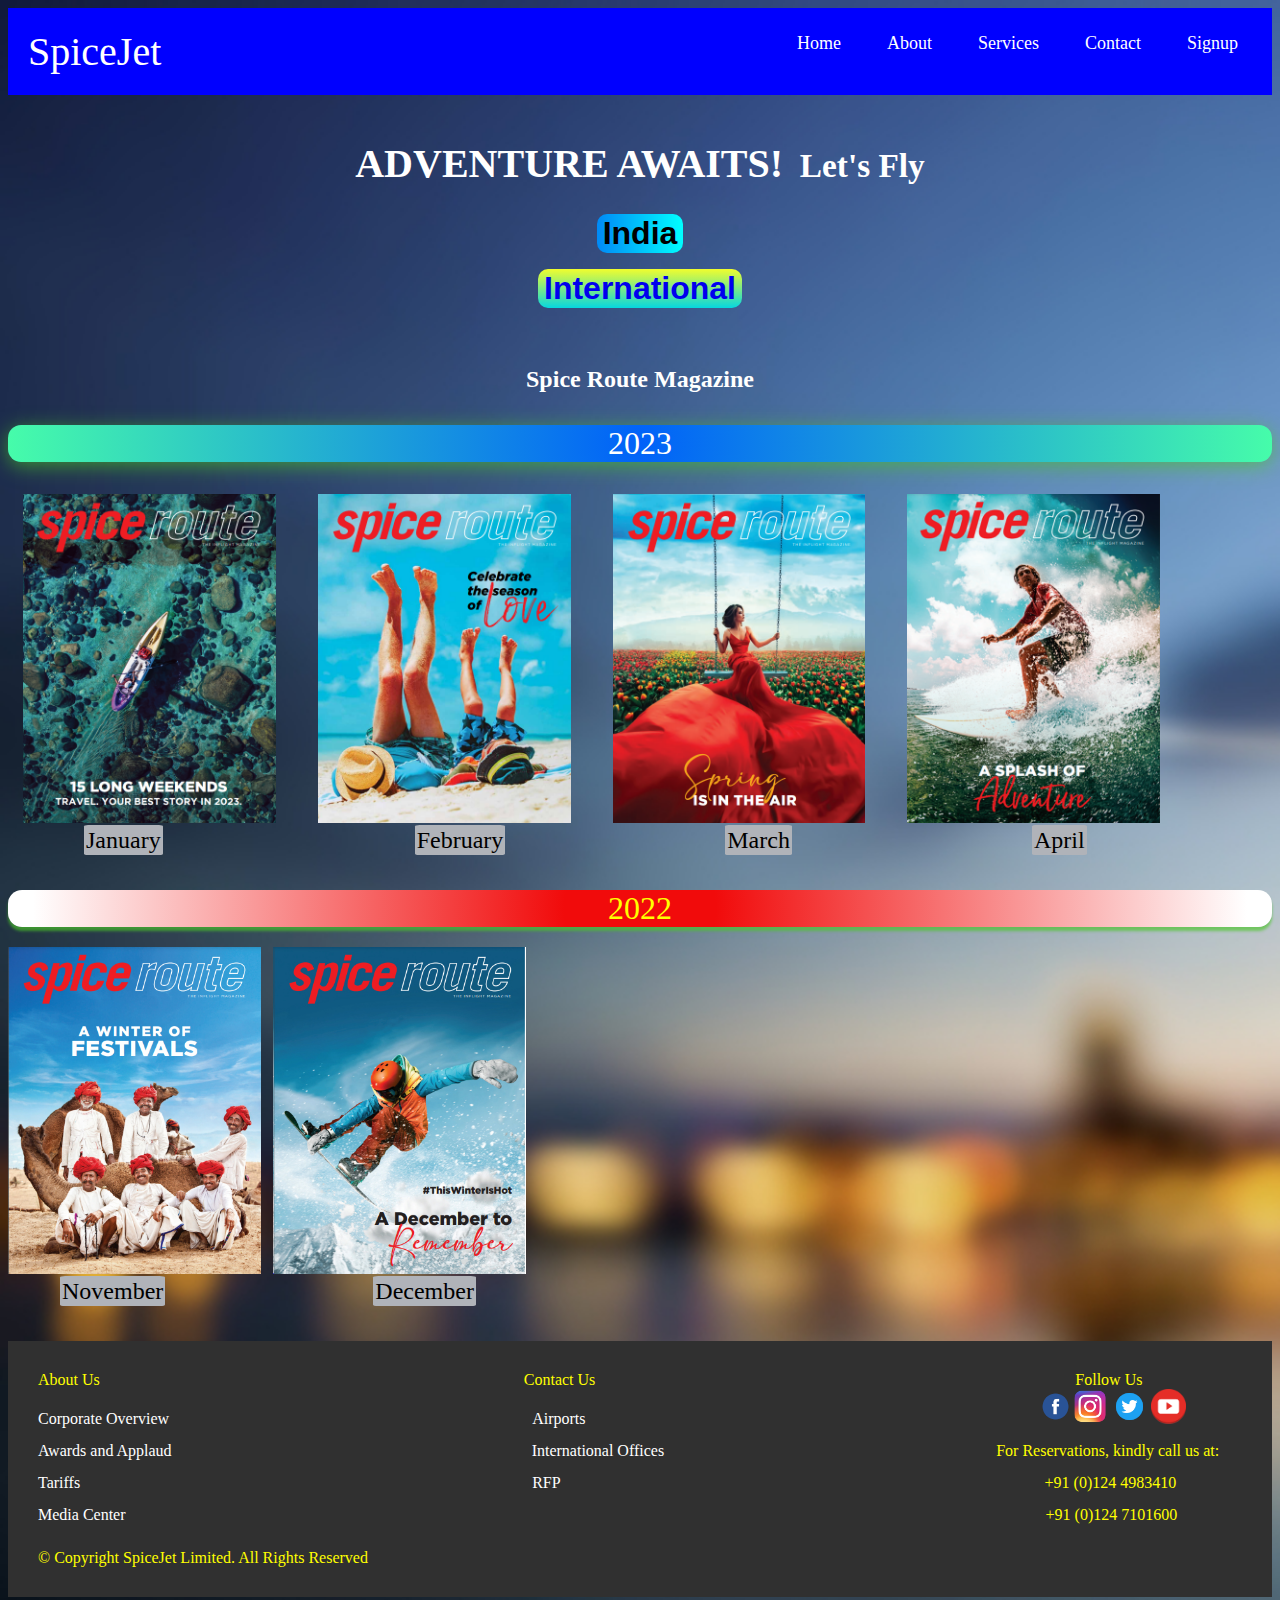
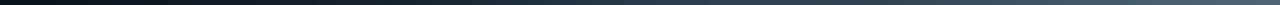
<file: index.html>
<!DOCTYPE html>
<html>
<head>
	<title>Flight Ticket</title>
	<link rel="stylesheet" type="text/css" href="style.css">
	<!--<script>
		var urname = localStorage.getItem("urname");
		alert("Welcome back " + urname +"!");
	</script>-->
</head>
<header>
	
	<nav class="navbar">
	<!-- LOGO -->
		<div class="logo">SpiceJet</div>

		<div class="menu">
				<li><a href="#">Home</a></li>
				<li><a href="https://corporate.spicejet.com/CorporateOverview.aspx">About</a></li>

				<li class="services"><a href="#about">Services</a>

					<!-- DROPDOWN MENU -->
					<ul class="dropdown" style="list-style: none;">
						<li><a href="https://vacations.spicejet.com/">HOTEL</a></li>
						<li><a href="https://corporate.spicejet.com/VisaServices.aspx">VISA SERVICE</a></li>
						<li><a href="https://spicejet.bookairportcab.com/">TAXI SERVICE</a></li>
						<li><a href="https://corporate.spicejet.com/InsuranceProductDescription.aspx">TRAVEL ASSISTANCE SERVICES</a></li>
						
					</ul>
				</li>
				<li><a href="#about">Contact</a></li>
				<li><a href="login.html">Signup</a></li>
			
			</div>
		
</nav>
</header>
<body>
	
	<div class="head">
		<br><p><h1 align="center">ADVENTURE AWAITS!<small>&nbsp;&nbsp;Let's Fly</small></h1></p>
	</div>
	
		<div class="trip">
			<p id="india"  align="center"><button><a href="india.html"><b>India</b></a></button></p><p id="inter" align="center"><button><a href="international.html"><b>International</b></a></button></p>
		</div>
	
	<br> 
	<div class="route"> <h3> Spice Route Magazine</h3></div>
		<div class="jrny-plan" id="year"><p style="font-size: 200%;"> 2023</p>
			<div class="twtt">
				
			<a href="https://d3pvfs0dgh4r2q.cloudfront.net/Magazine/SpiceRoute%20Jan'23.pdf" class="jan"><img src="./jan2023.png" width="20%" height="20%"></a>&nbsp;&nbsp;
			<a href="https://d3pvfs0dgh4r2q.cloudfront.net/Magazine/SpiceRouteFeb'23.pdf" class="feb"><img src="./feb2023.png" width="20%" height="20%"></a>&nbsp;&nbsp;
			<a href="https://d3pvfs0dgh4r2q.cloudfront.net/Magazine/SpiceRouteMar'23.pdf" class="march"><img src="./mar2023.png" width="20%" height="20%"></a>&nbsp;&nbsp;
			<a href="https://d3pvfs0dgh4r2q.cloudfront.net/Magazine/SJ_April23.pdf"class="april"><img src="./April2023.png" width="20%" height="20%"></a>
				<div class="month23" id="month"> &nbsp;&nbsp;&nbsp;&nbsp;&nbsp;&nbsp;&nbsp;&nbsp;&nbsp;&nbsp;&nbsp;&nbsp;&nbsp;&nbsp;&nbsp;&nbsp;&nbsp;&nbsp;&nbsp;<span>January</span>&nbsp;&nbsp;&nbsp;&nbsp;&nbsp;&nbsp;&nbsp;&nbsp;&nbsp;&nbsp;&nbsp;&nbsp;&nbsp;&nbsp;&nbsp;&nbsp;&nbsp;&nbsp;&nbsp;&nbsp;&nbsp;&nbsp;&nbsp;&nbsp;&nbsp;&nbsp;&nbsp;&nbsp;&nbsp;&nbsp;&nbsp;&nbsp;&nbsp;&nbsp;&nbsp;&nbsp;&nbsp;&nbsp;&nbsp;&nbsp;&nbsp;&nbsp;&nbsp;&nbsp;&nbsp;&nbsp;&nbsp;&nbsp;&nbsp;&nbsp;&nbsp;&nbsp;&nbsp;&nbsp;&nbsp;&nbsp;&nbsp;&nbsp;&nbsp;&nbsp; &nbsp;&nbsp;<span>February</span> &nbsp;&nbsp;&nbsp;&nbsp;&nbsp;&nbsp;&nbsp;&nbsp;&nbsp;&nbsp;&nbsp;&nbsp;&nbsp;&nbsp;&nbsp;&nbsp;&nbsp;&nbsp;&nbsp;&nbsp;&nbsp;&nbsp;&nbsp;&nbsp;&nbsp;&nbsp;&nbsp;&nbsp;&nbsp;&nbsp;&nbsp;&nbsp;&nbsp;&nbsp;&nbsp;&nbsp;&nbsp;&nbsp;&nbsp;&nbsp;&nbsp;&nbsp;&nbsp;&nbsp;&nbsp;&nbsp;&nbsp;&nbsp;&nbsp;&nbsp;&nbsp;&nbsp;&nbsp;&nbsp;<span>March</span>&nbsp;&nbsp;&nbsp;&nbsp;&nbsp;&nbsp;&nbsp;&nbsp;&nbsp;&nbsp;&nbsp;&nbsp;&nbsp;&nbsp;&nbsp;&nbsp;&nbsp;&nbsp;&nbsp;&nbsp;&nbsp;&nbsp;&nbsp;&nbsp;&nbsp;&nbsp;&nbsp;&nbsp;&nbsp;&nbsp;&nbsp;&nbsp;&nbsp;&nbsp;&nbsp;&nbsp;&nbsp;&nbsp;&nbsp;&nbsp;&nbsp;&nbsp;&nbsp;&nbsp;&nbsp;&nbsp;&nbsp;&nbsp;&nbsp;&nbsp;&nbsp;&nbsp;&nbsp;&nbsp;&nbsp;&nbsp;&nbsp;&nbsp;&nbsp;&nbsp;<span>April</span> 
			
			</div>
	</div><br><br>
	<div class="2022">
			<div class="year" id="year22"><span style="text-align:center;">2022</span></div>
				<a href="https://d3pvfs0dgh4r2q.cloudfront.net/Magazine/SpiceRoute%20Nov'22.pdf" name="nov22"><img src="./Nov.jpg" width="20%" height="20%"></a>&nbsp;&nbsp;
				<a href="https://d3pvfs0dgh4r2q.cloudfront.net/Magazine/SpiceRoute%20Dec'22.pdf" name="dec22"><img src="./Dec.jpg" width="20%" height="20%"></a>&nbsp;&nbsp;
			<div class="month22" id="month20"> &nbsp;&nbsp;&nbsp;&nbsp;&nbsp;&nbsp;&nbsp;&nbsp;&nbsp;&nbsp;&nbsp;&nbsp;&nbsp;<span>November</span>&nbsp;&nbsp;&nbsp;&nbsp;&nbsp;&nbsp;&nbsp;&nbsp;&nbsp;&nbsp;&nbsp;&nbsp;&nbsp;&nbsp;&nbsp;&nbsp;&nbsp;&nbsp;&nbsp;&nbsp;&nbsp;&nbsp;&nbsp;&nbsp;&nbsp;&nbsp;&nbsp;&nbsp;&nbsp;&nbsp;&nbsp;&nbsp;&nbsp;&nbsp;&nbsp;&nbsp;&nbsp;&nbsp;&nbsp;&nbsp;&nbsp;&nbsp;&nbsp;&nbsp;&nbsp;&nbsp;&nbsp;&nbsp;&nbsp;&nbsp;&nbsp;&nbsp;<span>December</span>
			
			</div>
	</div>

</div>
<br><br>
<footer>
	<div class="about" id="about">
		About Us &nbsp;&nbsp;&nbsp;&nbsp;&nbsp;&nbsp;&nbsp;&nbsp;&nbsp;&nbsp;&nbsp;&nbsp;&nbsp;&nbsp;&nbsp;&nbsp;&nbsp;&nbsp;&nbsp;&nbsp;&nbsp;&nbsp;&nbsp;&nbsp;&nbsp;&nbsp;&nbsp;&nbsp;&nbsp;&nbsp;&nbsp;&nbsp;&nbsp;&nbsp;&nbsp;&nbsp;&nbsp;&nbsp;&nbsp;&nbsp;&nbsp;&nbsp;&nbsp;&nbsp;&nbsp;&nbsp;&nbsp;&nbsp;&nbsp;&nbsp;&nbsp;&nbsp;&nbsp;&nbsp;&nbsp;&nbsp;&nbsp;&nbsp;&nbsp;&nbsp;&nbsp;&nbsp;&nbsp;&nbsp;&nbsp;&nbsp;&nbsp;&nbsp;&nbsp;&nbsp;&nbsp;&nbsp;&nbsp;&nbsp;&nbsp;&nbsp;&nbsp;&nbsp;&nbsp;&nbsp;&nbsp;&nbsp;&nbsp;&nbsp;&nbsp;&nbsp;&nbsp;&nbsp;&nbsp;&nbsp;&nbsp;&nbsp;&nbsp;&nbsp;&nbsp;&nbsp;&nbsp;&nbsp;&nbsp;&nbsp;&nbsp;&nbsp;&nbsp;&nbsp;&nbsp;Contact Us&nbsp;&nbsp;&nbsp;&nbsp;&nbsp;&nbsp;&nbsp;&nbsp;&nbsp;&nbsp;&nbsp;&nbsp;&nbsp;&nbsp;&nbsp;&nbsp;&nbsp;&nbsp;&nbsp;&nbsp;&nbsp;&nbsp;&nbsp;&nbsp;&nbsp;&nbsp;&nbsp;&nbsp;&nbsp;&nbsp;&nbsp;&nbsp;&nbsp;&nbsp;&nbsp;&nbsp;&nbsp;&nbsp;&nbsp;&nbsp;&nbsp;&nbsp;&nbsp;&nbsp;&nbsp;&nbsp;&nbsp;&nbsp;&nbsp;&nbsp;&nbsp;&nbsp;&nbsp;&nbsp;&nbsp;&nbsp;&nbsp;&nbsp;&nbsp;&nbsp;&nbsp;&nbsp;&nbsp;&nbsp;&nbsp;&nbsp;&nbsp;&nbsp;&nbsp;&nbsp;&nbsp;&nbsp;&nbsp;&nbsp;&nbsp;&nbsp;&nbsp;&nbsp;&nbsp;&nbsp;&nbsp;&nbsp;&nbsp;&nbsp;&nbsp;&nbsp;&nbsp;&nbsp;&nbsp;&nbsp;&nbsp;&nbsp;&nbsp;&nbsp;&nbsp;&nbsp;&nbsp;&nbsp;&nbsp;&nbsp;&nbsp;&nbsp;&nbsp;&nbsp;&nbsp;&nbsp;&nbsp;&nbsp;&nbsp;&nbsp;&nbsp;&nbsp;&nbsp;&nbsp;&nbsp;&nbsp;&nbsp;&nbsp;&nbsp;&nbsp;Follow Us<br>									
			<a href="https://corporate.spicejet.com/CorporateOverview.aspx" style="color: white;"><span>Corporate Overview</span></a>&nbsp;&nbsp;&nbsp;&nbsp;&nbsp;&nbsp;&nbsp;&nbsp;&nbsp;&nbsp;&nbsp;&nbsp;&nbsp;&nbsp;&nbsp;&nbsp;&nbsp;&nbsp;&nbsp;&nbsp;&nbsp;&nbsp;&nbsp;&nbsp;&nbsp;&nbsp;&nbsp;&nbsp;&nbsp;&nbsp;&nbsp;&nbsp;&nbsp;&nbsp;&nbsp;&nbsp;&nbsp;&nbsp;&nbsp;&nbsp;&nbsp;&nbsp;&nbsp;&nbsp;&nbsp;&nbsp;&nbsp;&nbsp;&nbsp;&nbsp;&nbsp;&nbsp;&nbsp;&nbsp;&nbsp;&nbsp;&nbsp;&nbsp;&nbsp;&nbsp;&nbsp;&nbsp;&nbsp;&nbsp;&nbsp;&nbsp;&nbsp;&nbsp;&nbsp;&nbsp;&nbsp;&nbsp;&nbsp;&nbsp;&nbsp;&nbsp;&nbsp;&nbsp;&nbsp;&nbsp;&nbsp;&nbsp;&nbsp;&nbsp;&nbsp;&nbsp;&nbsp;&nbsp;&nbsp;&nbsp;
			<a href="https://corporate.spicejet.com/Airports.aspx" style="color: white;"><span>Airports</span></a>&nbsp;&nbsp;&nbsp;&nbsp;&nbsp;&nbsp;&nbsp;&nbsp;&nbsp;&nbsp;&nbsp;&nbsp;&nbsp;&nbsp;&nbsp;&nbsp;&nbsp;&nbsp;&nbsp;&nbsp;&nbsp;&nbsp;&nbsp;&nbsp;&nbsp;&nbsp;&nbsp;&nbsp;&nbsp;&nbsp;&nbsp;&nbsp;&nbsp;&nbsp;&nbsp;&nbsp;&nbsp;&nbsp;&nbsp;&nbsp;&nbsp;&nbsp;&nbsp;&nbsp;&nbsp;&nbsp;&nbsp;&nbsp;&nbsp;&nbsp;&nbsp;&nbsp;&nbsp;&nbsp;&nbsp;&nbsp;&nbsp;&nbsp;&nbsp;&nbsp;&nbsp;&nbsp;&nbsp;&nbsp;&nbsp;&nbsp;&nbsp;&nbsp;&nbsp;&nbsp;&nbsp;&nbsp;&nbsp;&nbsp;&nbsp;&nbsp;&nbsp;&nbsp;&nbsp;&nbsp;&nbsp;&nbsp;&nbsp;&nbsp;&nbsp;&nbsp;&nbsp;&nbsp;&nbsp;&nbsp;&nbsp;&nbsp;&nbsp;&nbsp;&nbsp;&nbsp;&nbsp;&nbsp;&nbsp;&nbsp;&nbsp;&nbsp;&nbsp;&nbsp;&nbsp;&nbsp;&nbsp;&nbsp;&nbsp;&nbsp;&nbsp;&nbsp;&nbsp;<a href="https://www.facebook.com/FlySpiceJet/" style="color: white;"><img src="./fb.png" width="35px" height="35px"></a><a href="https://www.instagram.com/spicejetairlines" style="color: white;"><img src="./insta.png" width="35px" height="35px"></a>
			<a href="https://twitter.com/flyspicejet" style="color: white;"><img src="./twt.png" width="35px" height="35px"></a>
			<a href="https://www.youtube.com/@flyspicejet/featured" style="color: white;"><img src="./yt.png" width="35px" height="35px"></a><br><a href="https://corporate.spicejet.com/AwardsandApplaud.aspx" style="color: white;"><span>Awards and Applaud</span></a>&nbsp;&nbsp;&nbsp;&nbsp;&nbsp;&nbsp;&nbsp;&nbsp;&nbsp;&nbsp;&nbsp;&nbsp;&nbsp;&nbsp;&nbsp;&nbsp;&nbsp;&nbsp;&nbsp;&nbsp;&nbsp;&nbsp;&nbsp;&nbsp;&nbsp;&nbsp;&nbsp;&nbsp;&nbsp;&nbsp;&nbsp;&nbsp;&nbsp;&nbsp;&nbsp;&nbsp;&nbsp;&nbsp;&nbsp;&nbsp;&nbsp;&nbsp;&nbsp;&nbsp;&nbsp;&nbsp;&nbsp;&nbsp;&nbsp;&nbsp;&nbsp;&nbsp;&nbsp;&nbsp;&nbsp;&nbsp;&nbsp;&nbsp;&nbsp;&nbsp;&nbsp;&nbsp;&nbsp;&nbsp;&nbsp;&nbsp;&nbsp;&nbsp;&nbsp;&nbsp;&nbsp;&nbsp;&nbsp;&nbsp;&nbsp;&nbsp;&nbsp;&nbsp;&nbsp;&nbsp;&nbsp;&nbsp;&nbsp;&nbsp;&nbsp;&nbsp;&nbsp;&nbsp;&nbsp;&nbsp;<a href="https://corporate.spicejet.com/InternationalOffices.aspx" style="color: white;">International Offices</a>&nbsp;&nbsp;&nbsp;&nbsp;&nbsp;&nbsp;&nbsp;&nbsp;&nbsp;&nbsp;&nbsp;&nbsp;&nbsp;&nbsp;&nbsp;&nbsp;&nbsp;&nbsp;&nbsp;&nbsp;&nbsp;&nbsp;&nbsp;&nbsp;&nbsp;&nbsp;&nbsp;&nbsp;&nbsp;&nbsp;&nbsp;&nbsp;&nbsp;&nbsp;&nbsp;&nbsp;&nbsp;&nbsp;&nbsp;&nbsp;&nbsp;&nbsp;&nbsp;&nbsp;&nbsp;&nbsp;&nbsp;&nbsp;&nbsp;&nbsp;&nbsp;&nbsp;&nbsp;&nbsp;&nbsp;&nbsp;&nbsp;&nbsp;&nbsp;&nbsp;&nbsp;&nbsp;&nbsp;&nbsp;&nbsp;&nbsp;&nbsp;&nbsp;&nbsp;&nbsp;&nbsp;&nbsp;&nbsp;&nbsp;&nbsp;&nbsp;&nbsp;&nbsp;&nbsp;&nbsp;&nbsp;&nbsp;&nbsp;<span>For Reservations, kindly call us at:</span>
			<a href="https://corporate.spicejet.com/Content/pdf/Tariffs.pdf" style="color: white;"><span>Tariffs</span></a>&nbsp;&nbsp;&nbsp;&nbsp;&nbsp;&nbsp;&nbsp;&nbsp;&nbsp;&nbsp;&nbsp;&nbsp;&nbsp;&nbsp;&nbsp;&nbsp;&nbsp;&nbsp;&nbsp;&nbsp;&nbsp;&nbsp;&nbsp;&nbsp;&nbsp;&nbsp;&nbsp;&nbsp;&nbsp;&nbsp;&nbsp;&nbsp;&nbsp;&nbsp;&nbsp;&nbsp;&nbsp;&nbsp;&nbsp;&nbsp;&nbsp;&nbsp;&nbsp;&nbsp;&nbsp;&nbsp;&nbsp;&nbsp;&nbsp;&nbsp;&nbsp;&nbsp;&nbsp;&nbsp;&nbsp;&nbsp;&nbsp;&nbsp;&nbsp;&nbsp;&nbsp;&nbsp;&nbsp;&nbsp;&nbsp;&nbsp;&nbsp;&nbsp;&nbsp;&nbsp;&nbsp;&nbsp;&nbsp;&nbsp;&nbsp;&nbsp;&nbsp;&nbsp;&nbsp;&nbsp;&nbsp;&nbsp;&nbsp;&nbsp;&nbsp;&nbsp;&nbsp;&nbsp;&nbsp;&nbsp;&nbsp;&nbsp;&nbsp;&nbsp;&nbsp;&nbsp;&nbsp;&nbsp;&nbsp;&nbsp;&nbsp;&nbsp;&nbsp;&nbsp;&nbsp;&nbsp;&nbsp;&nbsp;&nbsp;&nbsp;&nbsp;&nbsp;&nbsp;<a href="https://corporate.spicejet.com/Content/pdf/GSA-RFP.pdf" style="color: white;"><span>RFP</span></a>&nbsp;&nbsp;&nbsp;&nbsp;&nbsp;&nbsp;&nbsp;&nbsp;&nbsp;&nbsp;&nbsp;&nbsp;&nbsp;&nbsp;&nbsp;&nbsp;&nbsp;&nbsp;&nbsp;&nbsp;&nbsp;&nbsp;&nbsp;&nbsp;&nbsp;&nbsp;&nbsp;&nbsp;&nbsp;&nbsp;&nbsp;&nbsp;&nbsp;&nbsp;&nbsp;&nbsp;&nbsp;&nbsp;&nbsp;&nbsp;&nbsp;&nbsp;&nbsp;&nbsp;&nbsp;&nbsp;&nbsp;&nbsp;&nbsp;&nbsp;&nbsp;&nbsp;&nbsp;&nbsp;&nbsp;&nbsp;&nbsp;&nbsp;&nbsp;&nbsp;&nbsp;&nbsp;&nbsp;&nbsp;&nbsp;&nbsp;&nbsp;&nbsp;&nbsp;&nbsp;&nbsp;&nbsp;&nbsp;&nbsp;&nbsp;&nbsp;&nbsp;&nbsp;&nbsp;&nbsp;&nbsp;&nbsp;&nbsp;&nbsp;&nbsp;&nbsp;&nbsp;&nbsp;&nbsp;&nbsp;&nbsp;&nbsp;&nbsp;&nbsp;&nbsp;&nbsp;&nbsp;&nbsp;&nbsp;&nbsp;&nbsp;&nbsp;&nbsp;&nbsp;&nbsp;&nbsp;&nbsp;&nbsp;&nbsp;&nbsp;&nbsp;&nbsp;&nbsp;&nbsp;&nbsp;&nbsp;&nbsp;&nbsp;&nbsp;&nbsp;&nbsp;<span>+91 (0)124 4983410</span><br>
			<a href="https://corporate.spicejet.com/PressReleaseNews.aspx" style="color: white;"><span>Media Center</span></a>&nbsp;&nbsp;&nbsp;&nbsp;&nbsp;&nbsp;&nbsp;&nbsp;&nbsp;&nbsp;&nbsp;&nbsp;&nbsp;&nbsp;&nbsp;&nbsp;&nbsp;&nbsp;&nbsp;&nbsp;&nbsp;&nbsp;&nbsp;&nbsp;&nbsp;&nbsp;&nbsp;&nbsp;&nbsp;&nbsp;&nbsp;&nbsp;&nbsp;&nbsp;&nbsp;&nbsp;&nbsp;&nbsp;&nbsp;&nbsp;&nbsp;&nbsp;&nbsp;&nbsp;&nbsp;&nbsp;&nbsp;&nbsp;&nbsp;&nbsp;&nbsp;&nbsp;&nbsp;&nbsp;&nbsp;&nbsp;&nbsp;&nbsp;&nbsp;&nbsp;&nbsp;&nbsp;&nbsp;&nbsp;&nbsp;&nbsp;&nbsp;&nbsp;&nbsp;&nbsp;&nbsp;&nbsp;&nbsp;&nbsp;&nbsp;&nbsp;&nbsp;&nbsp;&nbsp;&nbsp;&nbsp;&nbsp;&nbsp;&nbsp;&nbsp;&nbsp;&nbsp;&nbsp;&nbsp;&nbsp;&nbsp;&nbsp;&nbsp;&nbsp;&nbsp;&nbsp;&nbsp;&nbsp;&nbsp;&nbsp;&nbsp;&nbsp;&nbsp;&nbsp;&nbsp;&nbsp;&nbsp;&nbsp;&nbsp;&nbsp;&nbsp;&nbsp;&nbsp;&nbsp;&nbsp;&nbsp;&nbsp;&nbsp;&nbsp;&nbsp;&nbsp;&nbsp;&nbsp;&nbsp;&nbsp;&nbsp;&nbsp;&nbsp;&nbsp;&nbsp;&nbsp;&nbsp;&nbsp;&nbsp;&nbsp;&nbsp;&nbsp;&nbsp;&nbsp;&nbsp;&nbsp;&nbsp;&nbsp;&nbsp;&nbsp;&nbsp;&nbsp;&nbsp;&nbsp;&nbsp;&nbsp;&nbsp;&nbsp;&nbsp;&nbsp;&nbsp;&nbsp;&nbsp;&nbsp;&nbsp;&nbsp;&nbsp;&nbsp;&nbsp;&nbsp;&nbsp;&nbsp;&nbsp;&nbsp;&nbsp;&nbsp;&nbsp;&nbsp;&nbsp;&nbsp;&nbsp;&nbsp;&nbsp;&nbsp;&nbsp;&nbsp;&nbsp;&nbsp;&nbsp;&nbsp;&nbsp;&nbsp;&nbsp;&nbsp;&nbsp;&nbsp;&nbsp;&nbsp;&nbsp;&nbsp;&nbsp;&nbsp;&nbsp;&nbsp;&nbsp;&nbsp;&nbsp;&nbsp;&nbsp;&nbsp;&nbsp;&nbsp;&nbsp;&nbsp;&nbsp;&nbsp;&nbsp;&nbsp;&nbsp;&nbsp;&nbsp;&nbsp;&nbsp;&nbsp;&nbsp;&nbsp;&nbsp;&nbsp;&nbsp;&nbsp;&nbsp;&nbsp;&nbsp;&nbsp;&nbsp;<span>+91 (0)124 7101600</span><br>
			<br> &copy; Copyright SpiceJet Limited. All Rights Reserved
		
	</div>
	
	
</footer>

</body>
</html>
</file>
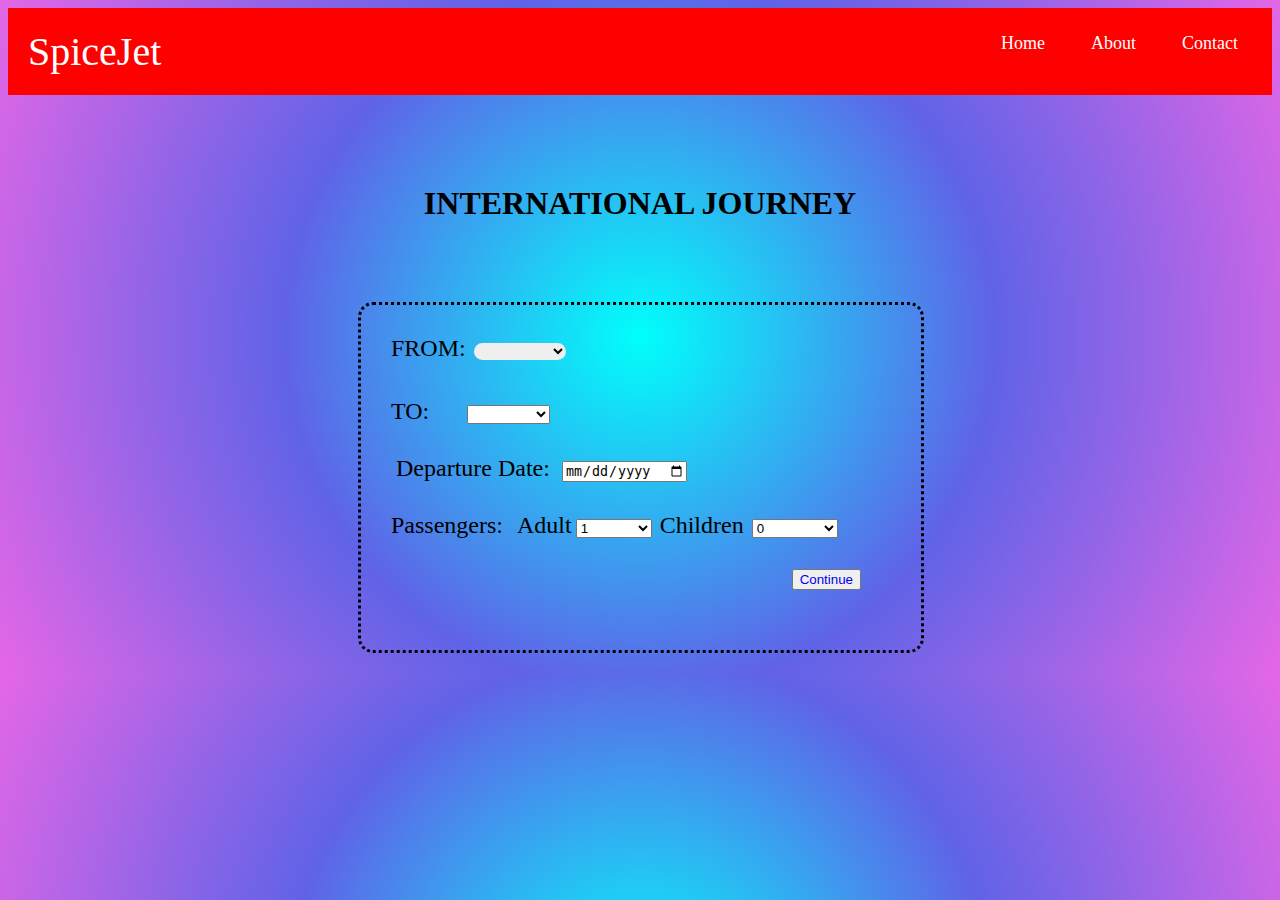
<file: international.html>
<!DOCTYPE html>
<html>
<head>
	<meta charset="utf-8">
	<meta name="viewport" content="width=device-width, initial-scale=1">
	<title>International</title>
	<link rel="stylesheet" type="text/css" href="inter.css">
	<script src="inter.js"></script>
</head>
<body>
	<nav class="navigation">
		<div class="logo"> SpiceJet</div>
		<div class="menu">
			<li><a href="index.html">Home</a></li>
			<li><a href="https://corporate.spicejet.com/CorporateOverview.aspx">About</a></li>
			<ul class="dropdown" style="list-style: none;">
				<li><a href="https://vacations.spicejet.com/">HOTEL</a></li>
				<li><a href="https://corporate.spicejet.com/VisaServices.aspx">VISA SERVICE</a></li>
				<li><a href="https://spicejet.bookairportcab.com/">TAXI SERVICE</a></li>
				<li><a href="https://corporate.spicejet.com/InsuranceProductDescription.aspx">TRAVEL ASSISTANCE SERVICES</a></li>
				
			</ul>
		</li>
		<li><a href="#about">Contact</a></li>

	</div>
	</nav>
		<!-- International-->
	<div class="head"><h1 style="text-align: center; ">INTERNATIONAL JOURNEY</h1></div>
	<div class="outer">
		<form action="ticket-confirmation.html">
			
			
			<div id="from"><label><span>FROM:</span>&nbsp;
				<select name="from" id="fc" required>
					<option></option>
					<option>Ahmedabad</option>
					<option>Bengaluru</option>
					<option>Calicut</option>
					<option>Chennai</option>
					<option>Guwahati</option>
					<option>Delhi</option>
					<option>Hyderabad</option>
					<option>Mumbai</option>
				</select>
			</label>
		</div><br><br>
			<div id="to"><label><span>TO:</span>&nbsp;
				<select name="to" id="tc" required>
					<option></option>
					<option>Armenia</option>
					<option>Bangkok</option>
					<option>Colombo</option>
					<option>Dubai</option>
					<option>France</option>
					<option>Italy</option>
					<option>Malaysia</option>
					<option>Singapore</option>
				</select>
			</label>
		</div>
		</form>

	<div class="date" required>
		<form>
			<label id="ddate"><span>Departure Date:</span>&nbsp;&nbsp;<input type="date" name="dptdate" id="dpt" /></label>
		</form>
	</div>
	<div class="count" >
		<form><span>
			Passengers: </span>&nbsp;
			<label id="Adult"><span>Adult</span>
				<select name="Adult" id="count-a" required>
					<option disabled>12+ Year</option>
					<option>1</option>
					<option>2</option>
					<option>3</option>
					<option>4</option>
					<option>5</option>
					<option>6</option>
				</select>
			</label>
			<label id="children">&nbsp;<span>Children</span>&nbsp;
				<select name="Children" id="count-c" required>
					<option disabled>2-12 Years</option>
					<option>0</option>
					<option>1</option>
					<option>2</option>
					<option>3</option>
					<option>4</option>
					<option>5</option>
					<option>6</option>
				</select>
			</label>
			<div class="continue"><button onclick="values();"><a href="ticket-confirmation.html">Continue</a></button></div>
		</form>
	</div>
</div>
</body>
</html>
</file>
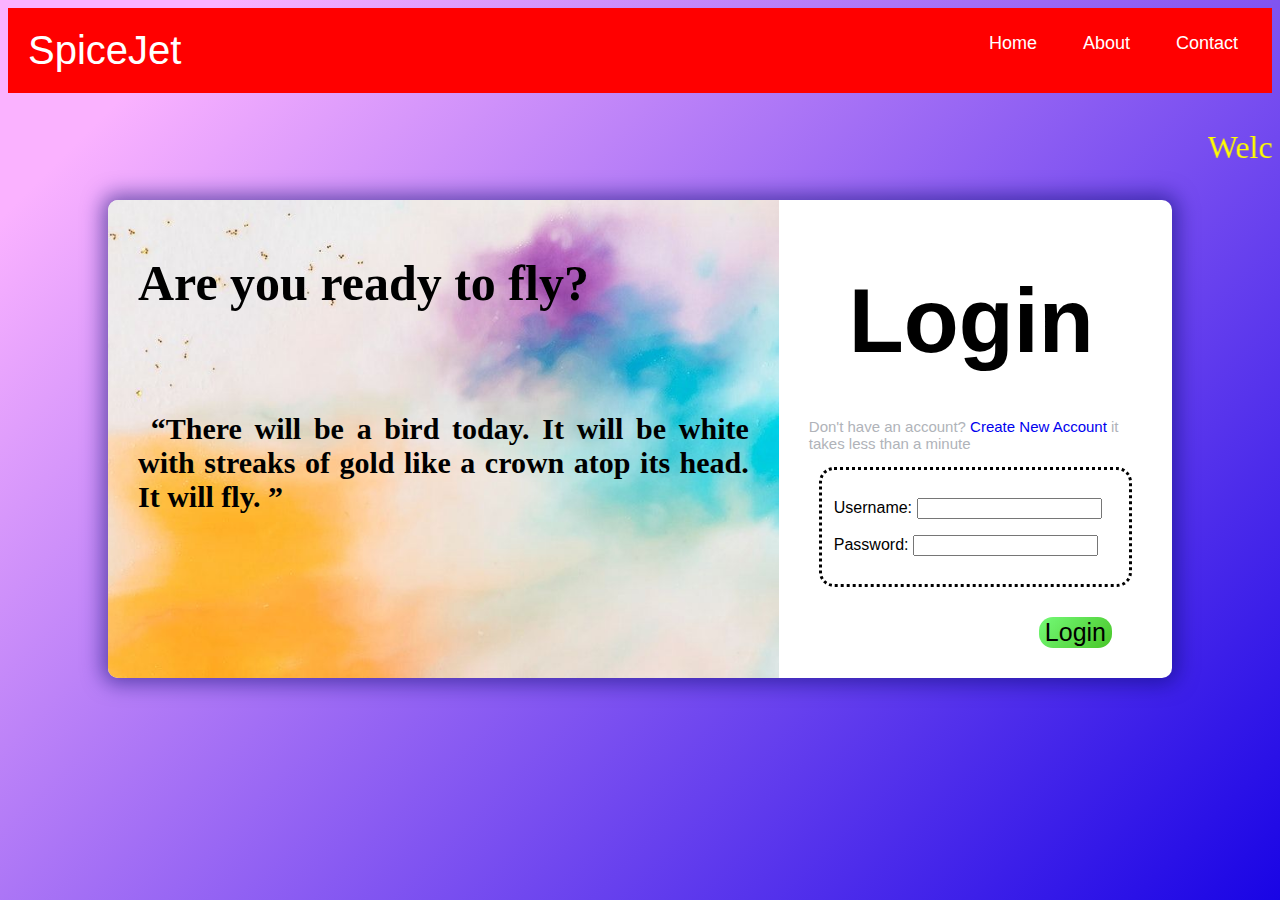
<file: login.html>
<!DOCTYPE html>
<html>
<head>
	<meta charset="utf-8">
	<meta name="viewport" content="width=device-width, initial-scale=1">
	<title>Login</title>
	<link rel="stylesheet" type="text/css" href="logstyle.css">
	<script src="log.js"></script>
	
</head>
<body>
	<nav class="navigation">
		<div class="logo"> SpiceJet</div>
		<div class="menu">
			<li><a href="index.html">Home</a></li>
			<li><a href="https://corporate.spicejet.com/CorporateOverview.aspx">About</a></li>
			<ul class="dropdown" style="list-style: none;">
				<li><a href="https://vacations.spicejet.com/">HOTEL</a></li>
				<li><a href="https://corporate.spicejet.com/VisaServices.aspx">VISA SERVICE</a></li>
				<li><a href="https://spicejet.bookairportcab.com/">TAXI SERVICE</a></li>
				<li><a href="https://corporate.spicejet.com/InsuranceProductDescription.aspx">TRAVEL ASSISTANCE SERVICES</a></li>
				
			</ul>
		</li>
		<li><a href="#about">Contact</a></li>

	</div>
	</nav>
		<form  onsubmit="return validate()" action="index.html">
			<p>
			<marquee behavior="scroll" direction="left" scrollamount="8" id="marquee" style="font-size: 200%; font-family: 'Times New Roman'; color: yellow;">Welcome to SPICEJET  Login for continue our services</marquee></p>	
			<div class="box-frame">
					<div class="left">
						<div class="overley">
							<h1 style="color: black; font-family: Times New Roman;">Are you ready to fly?</h1>
							<p style="color: black;"> &nbsp;<strong>“There will be a bird today. It will be white with streaks of gold like a crown atop its head. It will fly.  ” </strong></p>
							
						</div>
					</div>
				<div class="right">
					<h1>Login</h1>
					<p>Don't have an account? <a href="New Acoount.html"> Create New Account</a> it takes less than a minute</p>
					<div class="inputs">
						<p><label for="uname">Username: <input type="text" id="uname" required></label></p>
						<p><label for="psw">Password: <input type="password" name="pa" id="psw" required></label></p>
					</div>
				
					<div class="end">
						<button type="submit" class="lg" style="color:#000000" >Login</button>
					</div>
				</div>
			</div>
		</form>
</body>
</html>
</file>
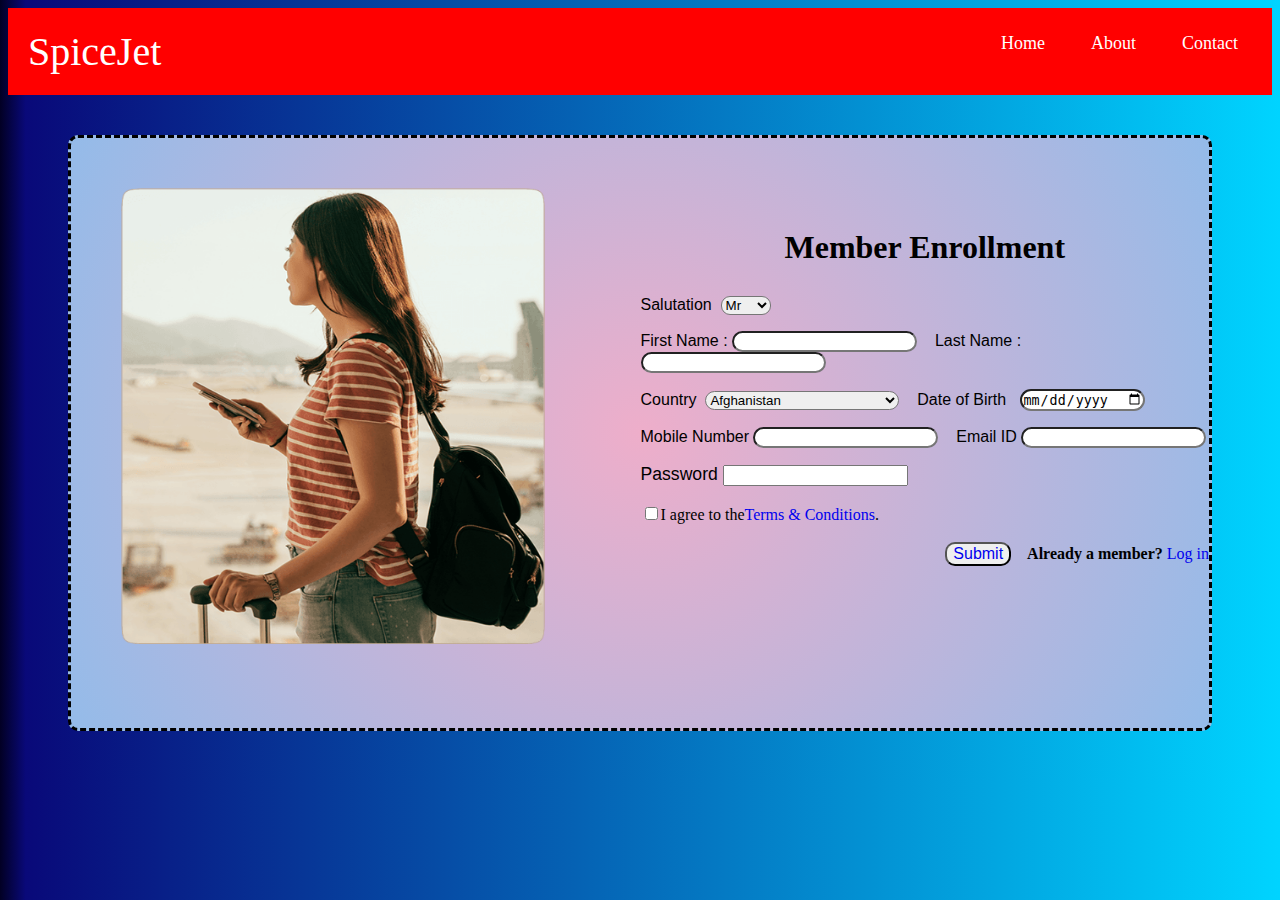
<file: New Acoount.html>
<!DOCTYPE html>
<html>
<head>
	<meta charset="utf-8">
	<meta name="viewport" content="width=device-width, initial-scale=1">
	<title>New Account</title>
	<link rel="stylesheet" type="text/css" href="new.css">
	<script src="new.js"></script>
</head>
<body>
	<nav class="navigation">
		<div class="logo"> SpiceJet</div>
		<div class="menu">
			<li><a href="index.html">Home</a></li>
			<li><a href="https://corporate.spicejet.com/CorporateOverview.aspx">About</a></li>
			<ul class="dropdown" style="list-style: none;">
				<li><a href="https://vacations.spicejet.com/">HOTEL</a></li>
				<li><a href="https://corporate.spicejet.com/VisaServices.aspx">VISA SERVICE</a></li>
				<li><a href="https://spicejet.bookairportcab.com/">TAXI SERVICE</a></li>
				<li><a href="https://corporate.spicejet.com/InsuranceProductDescription.aspx">TRAVEL ASSISTANCE SERVICES</a></li>
				
			</ul>
		</li>
		<li><a href="#about">Contact</a></li>

	</div>
	</nav>
	<form id="myform" action="login.html">
	<div class="box-frame">
					<div class="left">
						<img src= "./register.png" width="80%" height="80%" id="reg">
					</div>
	<div class="right">
			<h1>Member Enrollment</h1>
			<p><label><span>Salutation</span>&nbsp;&nbsp;<select id="title">
				<option>Mr</option>
				<option>Mrs</option>
				<option>Ms</option>
				<option>Miss</option></select>
			</label></p>
			<div class="name">
				<p><label><span>First Name : </span><input type="text" id="fname" required></label> &nbsp;&nbsp; <label><span>Last Name : </span><input type="text" id="lname"></label></p>
			</div>
			<div class="country-code" >
				<p><label><span>Country</span>&nbsp;&nbsp;<select name="country" id="country" required>
					<option disabled="" value="true">select country</option>
					<option value="AF">Afghanistan </option>
					<option value="AX">Aland Islands </option>
					<option value="AL">Albania </option>
				<option value="DZ">Algeria </option>
				<option value="AS">American Samoa </option>
				<option value="AD">Andorra </option>
				<option value="AO">Angola </option>
				<option value="AI">Anguilla </option>
				<option value="AQ">Antarctica </option>
				<option value="AG">Antigua and Barbuda </option>
				<option value="AR">Argentina </option>
				<option value="AM">Armenia </option>
				<option value="AW">Aruba </option>
				<option value="AU">Australia </option>
				<option value="AT">Austria </option>
				<option value="AZ">Azerbaijan </option>
				<option value="BS">Bahamas </option>
				<option value="BH">Bahrain </option>
				<option value="BD">Bangladesh </option>
				<option value="BB">Barbados </option>
				<option value="BY">Belarus </option>
				<option value="BE">Belgium </option>
				<option value="BZ">Belize </option>
				<option value="BJ">Benin </option>
				<option value="BM">Bermuda </option>
				<option value="BT">Bhutan </option>
				<option value="BO">Bolivia</option>
				<option value="BA">Bosnia and Herzegovina </option>
				<option value="BW">Botswana </option>
				<option value="BV">Bouvet Island </option>
				<option value="BR">Brazil </option>
				<option value="IO">British Indian Ocean Territory </option>
				<option value="BN">Brunei Darussalam </option>
				<option value="BG">Bulgaria </option>
				<option value="BF">Burkina Faso </option>
				<option value="BI">Burundi </option>
				<option value="KH">Cambodia </option>
				<option value="CM">Cameroon </option>
				<option value="CA">Canada </option>
				<option value="CV">Cape Verde </option>
				<option value="KY">Cayman Islands </option>
				<option value="CF">Central African Republic </option>
				<option value="TD">Chad </option>
				<option value="CL">Chile </option>
				<option value="CN">China </option>
				<option value="CX">Christmas Island </option>
				<option value="CC">Cocos</option>
				<option value="CO">Colombia </option>
				<option value="KM">Comoros </option>
				<option value="CG">Congo </option>
				<option value="CK">Cook Islands </option>
				<option value="CR">Costa Rica </option>
				<option value="CI">Cote d'Ivoire </option>
				<option value="HR">Croatia </option>
				<option value="CU">Cuba </option>
				<option value="CY">Cyprus </option><option value="CZ">Czech Republic </option><option value="DK">Denmark </option><option value="DJ">Djibouti </option><option value="DM">Dominica </option><option value="DO">Dominican Republic </option><option value="EC">Ecuador </option><option value="EG">Egypt </option><option value="SV">El Salvador </option><option value="GQ">Equatorial Guinea </option><option value="ER">Eritrea </option><option value="EE">Estonia </option><option value="ET">Ethiopia </option><option value="FK">Falkland Islands (Malvinas) </option><option value="FO">Faroe Islands </option><option value="FJ">Fiji </option><option value="FI">Finland </option><option value="FR">France </option><option value="GF">French Guiana </option><option value="PF">French Polynesia </option><option value="TF">French Southern Territories </option><option value="GA">Gabon </option><option value="GM">Gambia </option><option value="GE">Georgia </option><option value="DE">Germany </option><option value="GH">Ghana </option><option value="GI">Gibraltar </option><option value="GR">Greece </option><option value="GL">Greenland </option><option value="GD">Grenada </option><option value="GP">Guadeloupe </option><option value="GU">Guam </option><option value="GT">Guatemala </option><option value="GG">Guernsey </option><option value="GN">Guinea </option><option value="GW">Guinea-Bissau </option><option value="GY">Guyana </option><option value="HT">Haiti </option><option value="HM">Heard Island </option><option value="VA">Holy See</option><option value="HN">Honduras </option><option value="HK">Hong Kong </option><option value="HU">Hungary </option><option value="IS">Iceland </option><option value="IN">India </option><option value="ID">Indonesia </option><option value="IR">Iran</option><option value="IQ">Iraq </option><option value="IE">Ireland </option><option value="IM">Isle of Man </option><option value="IL">Israel </option><option value="IT">Italy </option><option value="JM">Jamaica </option><option value="JP">Japan </option><option value="JE">Jersey </option><option value="JO">Jordan </option><option value="KZ">Kazakhstan </option><option value="KE">Kenya </option><option value="KI">Kiribati </option><option value="KP">Korea</option><option value="KR">Korea</option><option value="XK">Kosovo </option><option value="KW">Kuwait </option><option value="KG">Kyrgyzstan </option><option value="LA">Laos </option><option value="LV">Latvia </option><option value="LB">Lebanon </option><option value="LS">Lesotho </option><option value="LR">Liberia </option><option value="LY">Libyan Arab Jamahiriya </option><option value="LI">Liechtenstein </option><option value="LT">Lithuania </option><option value="LU">Luxembourg </option><option value="MO">Macao </option><option value="MK">Macedonia </option><option value="MG">Madagascar </option><option value="MW">Malawi </option><option value="MY">Malaysia </option><option value="MV">Maldives </option><option value="ML">Mali </option><option value="MT">Malta </option><option value="MH">Marshall Islands </option><option value="MQ">Martinique </option><option value="MR">Mauritania </option><option value="MU">Mauritius </option><option value="YT">Mayotte </option><option value="MX">Mexico </option><option value="FM">Micronesia</option><option value="MD">Moldova </option><option value="MC">Monaco </option><option value="MN">Mongolia </option><option value="ME">Montenegro </option><option value="MS">Montserrat </option><option value="MA">Morocco </option><option value="MZ">Mozambique </option><option value="MM">Myanmar </option><option value="NA">Namibia </option><option value="NR">Nauru </option><option value="NP">Nepal </option><option value="NL">Netherlands </option><option value="AN">Netherlands Antilles </option><option value="NC">New Caledonia </option><option value="NZ">New Zealand </option><option value="NI">Nicaragua </option><option value="NE">Niger </option><option value="NG">Nigeria </option><option value="NU">Niue </option><option value="NF">Norfolk Island </option><option value="MP">Northern Mariana Islands </option><option value="NO">Norway </option><option value="OM">Oman </option><option value="PK">Pakistan </option><option value="PW">Palau </option><option value="PS">Palestinian Territory</option><option value="PA">Panama </option><option value="PG">Papua New Guinea </option><option value="PY">Paraguay </option><option value="PE">Peru </option><option value="PH">Philippines </option><option value="PN">Pitcairn </option><option value="PL">Poland </option><option value="PT">Portugal </option><option value="PR">Puerto Rico </option><option value="QA">Qatar </option><option value="RO">Romania </option><option value="RU">Russia </option><option value="RW">Rwanda </option><option value="RE">Reunion </option><option value="BL">Saint Barthelemy </option><option value="SH">Saint Helena</option><option value="KN">Saint Kitts</option><option value="LC">Saint Lucia </option><option value="MF">Saint Martin </option><option value="PM">Saint Pierre</option><option value="VC">Saint Vincent </option><option value="WS">Samoa </option><option value="SM">San Marino </option><option value="ST">Sao Tome and Principe </option><option value="SA">Saudi Arabia </option><option value="SN">Senegal </option><option value="RS">Serbia </option><option value="SC">Seychelles </option><option value="SL">Sierra Leone </option><option value="SG">Singapore </option><option value="SK">Slovakia </option><option value="SI">Slovenia </option><option value="SB">Solomon Islands </option><option value="SO">Somalia </option><option value="ZA">South Africa </option><option value="SS">South Sudan </option><option value="GS">South Georgia  </option><option value="ES">Spain </option><option value="LK">Sri Lanka </option><option value="SD">Sudan </option><option value="SR">Suriname </option><option value="SJ">Svalbard and Jan Mayen </option><option value="SZ">Swaziland </option><option value="SE">Sweden </option><option value="CH">Switzerland </option><option value="SY">Syrian Arab Republic </option><option value="TW">Taiwan </option><option value="TJ">Tajikistan </option><option value="TZ">Tanzania</option><option value="TH">Thailand </option><option value="TL">Timor-Leste </option><option value="TG">Togo </option><option value="TK">Tokelau </option><option value="TO">Tonga </option><option value="TT">Trinidad and Tobago </option><option value="TN">Tunisia </option><option value="TR">Turkey </option><option value="TM">Turkmenistan </option><option value="TC">Turks and Caicos Islands </option><option value="TV">Tuvalu </option><option value="UG">Uganda </option><option value="UA">Ukraine </option><option value="AE">United Arab Emirates </option><option value="GB">United Kingdom </option><option value="US">United States </option><option value="UY">Uruguay </option><option value="UZ">Uzbekistan </option><option value="VU">Vanuatu </option><option value="VE">Venezuela</option><option value="VN">Vietnam </option><option value="VG">Virgin Islands, British </option><option value="VI">Virgin Islands, U.S. </option><option value="WF">Wallis and Futuna </option><option value="YE">Yemen </option><option value="ZM">Zambia </option><option value="ZW">Zimbabwe </option></select>&nbsp;&nbsp;&nbsp;</label>
				<label>Date of Birth &nbsp;&nbsp;<input type="date" id="dob"></label>
				</p>
		</div>
		<div class="mnumber">
			<p>
				<label><span id="mbl">Mobile Number </span><input type="number" id="mbl"></label> &nbsp;&nbsp;
				<label><span id="mail">Email ID </span><input type="email" id="mail" required></label>
			</p>
		</div>
		<div class="password1">
			<label id="pws"><span>  Password  </span><input type="password" id="password" required></label>
		</div><br>
		<div class="tac">
			<label><input type="checkbox" name="T&C"><span>I agree to the</span><a href="https://spiceclub.spicejet.com/termsAndConditions"><span>Terms & Conditions</span></a>.</label>
		</div><br>
		<div class="sub">
			<button id="submit" onclick="input();"><a href="login.html">Submit</a></button> &nbsp;&nbsp; <b><span>Already a member?</span></b> <a href="login.html"><span>Log in</span></a>
		</div>

		</form>
	</div>
	
</body>
</html>
</file>
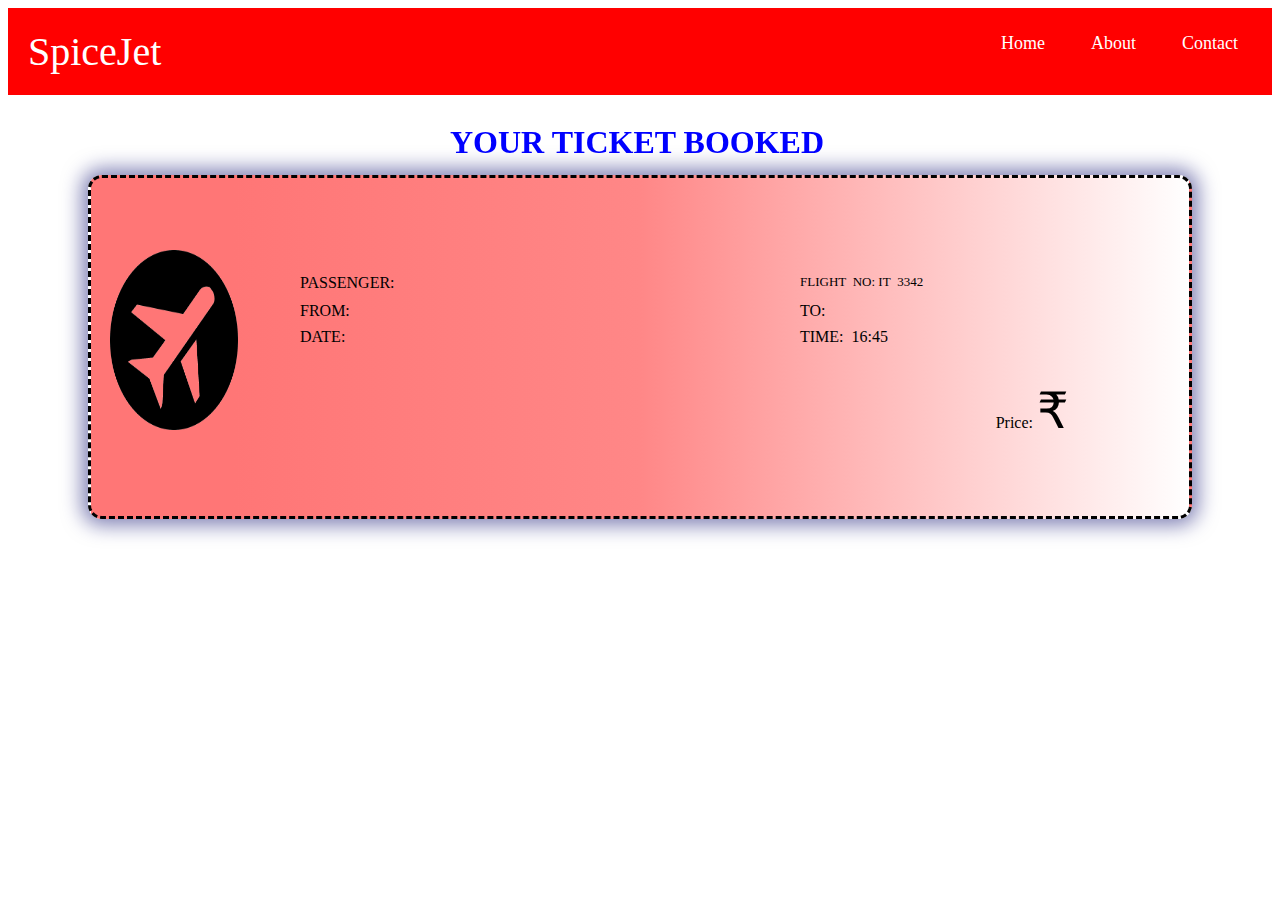
<file: ticket-confirmation.html>
<!DOCTYPE html>
<html lang="en">
<head>
    <meta charset="UTF-8">
    <meta http-equiv="X-UA-Compatible" content="IE=edge">
    <meta name="viewport" content="width=device-width, initial-scale=1.0">
    <title>Ticket Confirmation</title>
    <link rel="stylesheet" href="ticket.css">
</head>
<body>
    <nav class="navigation">
		<div class="logo"> SpiceJet</div>
		<div class="menu">
            <li><a href="index.html">Home</a></li>
			<li><a href="https://corporate.spicejet.com/CorporateOverview.aspx">About</a></li>
			<ul class="dropdown" style="list-style: none;">
				<li><a href="https://vacations.spicejet.com/">HOTEL</a></li>
				<li><a href="https://corporate.spicejet.com/VisaServices.aspx">VISA SERVICE</a></li>
				<li><a href="https://spicejet.bookairportcab.com/">TAXI SERVICE</a></li>
				<li><a href="https://corporate.spicejet.com/InsuranceProductDescription.aspx">TRAVEL ASSISTANCE SERVICES</a></li>
				
			</ul>
		</li>
		<li><a href="#about">Contact</a></li>

	    </div>
	</nav>
    <form>
    <div class="outer">
        
        <div class="ticket">
            <div class="conf"><p><h1> YOUR TICKET BOOKED</h1></p></div><br>
            <div class="left">
                <img src="./plane png.png" height="50px" width="50px" id="flt">
            </div>
                <div class="right">
                       
                        <div class="name"><p><label id="psname">PASSENGER:<span id="name"></span> </label> <label id="flight" style="font-size: small;">FLIGHT&nbsp;&nbsp;NO:&nbsp;IT&nbsp;&nbsp;3342</label></p></div><br>
                        <div class="place"><p><label id="from">FROM:<span id="fromplc"></span></label><label id="to">TO:<span id="toplc"></span></label></p></div><br><br>
                        <div class="day"><p><label id="date">DATE:<span id="ddt"></span></label><label id="time">TIME:&nbsp;&nbsp;16:45</label></p></div><br><br><br>
                        <div class="cost"><p><label>Price: <span style='font-size:50px;'>&#8377;</span><span id="price"> </span></label></p></div>
                    
                </div>
            </div>
        </div>
</form>
<script>
    document.getElementById("name").innerHTML=localStorage.getItem("passenger");
    document.getElementById("fromplc").innerHTML=localStorage.getItem("fromplace");
    document.getElementById("toplc").innerHTML=localStorage.getItem("toplace");
    document.getElementById("ddt").innerHTML=localStorage.getItem("ddate");
    document.getElementById("price").innerHTML=localStorage.getItem("price");
</script>
</body>
</html>
</file>
<file: style.css>
body{
    background-image: url("./blr1.jpg");
    height: 100%;
    background-repeat: no-repeat;
    background-size: cover;
    


}
*{
    text-decoration: none;
}
.navbar {
      display: flex;
      align-content: center;
      justify-content: space-between;
      padding: 20px;
      background-color: blue;
      
      list-style: none;
}
.navbar a{
    color: white;
}

/* LOGO */
.logo {
      font-size: 40px;
      color: white;
      font-weight: 300;
}

/* NAVBAR MENU */
.menu {
      display: flex;
      gap: 1em;
      font-size: 18px;
      
}


.menu li:hover {
      background-color: #4F4F4F;
      border-radius: 5px;
      transition: 0.3s ease;
     
}

.menu li {
        padding: 5px 14px;

}

/* DROPDOWN MENU */
.services {
        position: relative; 
}

.dropdown {
        background-color: palevioletred;
        padding: 1em 0;
        position: absolute; /*WITH RESPECT TO PARENT*/
        display: none;
        border-radius: 8px;
        top: 35px;
}

.dropdown li + li {
        margin-top: 10px;
}

.dropdown li {
        padding: 0.5em 1em;
        width: 8em;
        text-align: center;
}

.dropdown li:hover {
          background-color:  #ff0000;
}

.services:hover .dropdown {
          display: block;
}
.head h1{
    border: 30px;
    border-radius: 10px;
    color: white;
    font-size: 250%;
   
}
 #india button {
    float:center;
    border: 40px;
    font-size: 200%;
    border-radius: 10px;
    background-image: linear-gradient(90deg, rgba(0,137,246,1) 0%, rgba(0,254,255,1) 100%);
    box-shadow: greenyellow;
}
#inter button{
    float:center;
    border-radius: 10px;
    font-size: 200%;
    background-image: linear-gradient(0deg, rgba(6,215,223,1) 0%, rgba(241,253,45,1) 100%);
    border: 40px;

}
#india a:link {
text-decoration: none;
color: black;
}
#inter a:link{
    text-decoration: none;

}
.route h3{
    font-size: 150%;
    padding: 0px 30px;
    color: white;
    font-size: 150%;
    text-align: center;
}

.jrny-plan .twtt .jan, .feb, .march, .april{

    margin: 30px 15px;
    border-color: black;

}
.about{
    padding: 30px;
    background-color: #303030;
    color: yellow;

}
.about a:link{
    text-decoration: none;
}
.about span{
    line-height: 2;
}
#month span{
    font-size: 150%;
    border:none;
    border-radius: 5%;
    background-color:#B0B3B9;
    padding: 2px;
}
#month20 span{
    font-size: 150%;
    border: dotted;
    border:none;
    border-radius: 5%;
    background-color:#B0B3B9;
    padding: 2px;

}
#year p{
    padding: 0px 30px;
    border: none;
    border-radius: 13px;
    background: rgb(0,97,249);
    background: radial-gradient(circle, rgba(0,97,249,1) 0%, rgba(70,252,170,1) 100%);
    text-align: center;
    color: white;
    box-shadow: 0px 4px 20px 0px #49c628a6;
}
#year22{

    font-size: 200%;
    border: none;
    border-radius: 14px;
    background: rgb(241,11,11);
    background: radial-gradient(circle, rgba(241,11,11,1) 12%, rgba(255,255,255,1) 96%);
    text-align: center;
    margin-bottom: 20px;
    color: yellow;
    box-shadow: 0px 4px 3px 0px #49c628a6 ;
}
.jan{
    flex-basis: 100%;
    object-fit: cover;
    transition:  300ms ease;
}
</file>
<file: inter.css>
body{
	background: rgb(0,255,251);
	background: radial-gradient(circle, rgba(0,255,251,1) 0%, rgba(96,99,231,1) 49%, rgba(228,103,230,1) 100%);
}
*{
	text-decoration: none;
}
.navigation{
	display: flex;
	align-content: center;
	justify-content: space-between;
	list-style: none;
	background-color: #ff0000;
	padding: 20px;

}
.navigation a{
    color: white;
}

/* LOGO */
.logo {
      font-size: 40px;
      color: white;
      font-weight: 300;
}

/* NAVBAR MENU */
.menu {
      display: flex;
      gap: 1em;
      font-size: 18px;
      
}


.menu li:hover {
      background-color: #4F4F4F;
      border-radius: 5px;
      transition: 0.3s ease;
     
}

.menu li {
        padding: 5px 14px;

}

/* DROPDOWN MENU */
.services {
        position: relative; 
}

.dropdown {
        background-color: palevioletred;
        padding: 1em 0;
        position: absolute; /*WITH RESPECT TO PARENT*/
        display: none;
        border-radius: 8px;
        top: 35px;
}

.dropdown li + li {
        margin-top: 10px;
}

.dropdown li {
        padding: 0.5em 1em;
        width: 8em;
        text-align: center;
}

.dropdown li:hover {
          background-color:  #ff0000;
}

.services:hover .dropdown {
          display: block;
}
.outer{
	border: dotted;
	border-radius: 15px;
	margin: 20px 100px;
	padding: 30px 30px;
	overflow: hidden;
	float: center;
	align-content: center;
	width: 500px;
	margin-left: 350px;
	margin-top: 80px;
}
.head {
	float: center;
	font-family: Times New Roman;
	margin-top: 90px;
	margin-bottom: 20px;

}
#from span{
	font-family: Times New Roman;
	font-size: 150%;
	padding-top: 40px;
}
#from select{
	border: none;
	border-radius: 14px;

}
#to span{
	font-family: Times New Roman;
	font-size: 150%;
	margin-right: 30px;
}
#tcountry{
	border: none;
	border-radius: 14px;
}
.date {
	font-family: times new roman;
	font-size: 150%;
	margin: 30px 5px;
}
#dd{
	border: none;
	border-radius: 14px;
}
.count{
	padding-bottom: 30px;
}
.count span{
	font-family: times new roman;
	font-size: 150%;
}
#acount{
	border: none;
	border-radius: 14px;
}
#ccount{
	border: none;
	border-radius: 14px;
}
.continue{
	float: right;
	margin: 30px;
}
</file>
<file: logstyle.css>
body{
	background-image: linear-gradient(135deg, #FAB2FF 10%, #1904E5 100%);
	background-size: cover;
	background-repeat: no-repeat;
	background-attachment: fixed;
	font-family: sans-serif;
}
*{
	text-decoration: none;
}
.navigation{
	display: flex;
	align-content: center;
	justify-content: space-between;
	list-style: none;
	background-color: #ff0000;
	padding: 20px;

}
.navigation a{
    color: white;
}

/* LOGO */
.logo {
      font-size: 40px;
      color: white;
      font-weight: 300;
}

/* NAVBAR MENU */
.menu {
      display: flex;
      gap: 1em;
      font-size: 18px;
      
}


.menu li:hover {
      background-color: #4F4F4F;
      border-radius: 5px;
      transition: 0.3s ease;
     
}

.menu li {
        padding: 5px 14px;

}

/* DROPDOWN MENU */
.services {
        position: relative; 
}

.dropdown {
        background-color: palevioletred;
        padding: 1em 0;
        position: absolute; /*WITH RESPECT TO PARENT*/
        display: none;
        border-radius: 8px;
        top: 35px;
}

.dropdown li + li {
        margin-top: 10px;
}

.dropdown li {
        padding: 0.5em 1em;
        width: 8em;
        text-align: center;
}

.dropdown li:hover {
          background-color:  #ff0000;
}

.services:hover .dropdown {
          display: block;
}
.head h1{
    border: 30px;
    border-radius: 10px;
    color: white;
    font-size: 250%;
   
}
.box-frame{
	margin: 0 auto;
	background: #FFFFFF;
	border-radius: 10px;
	overflow: hidden;
	display: flex;
	flex: 1 1 100%;
	align-items: stretch;
	justify-content: space-between;
	box-shadow: 0 0 20px 6px #090b6f85;
	margin: 30px 100px;
}
@media (max-width: 800px) {
  .box-form {
    flex-flow: wrap;
    text-align: center;
    align-content: center;
    align-items: center;
  }
}
.menu li{
	color: white;
}
.box-frame div
{
	height: auto;
}
.box-frame .left{
color: #FFFFFF;
background-size: cover;
background-repeat: no-repeat;
background-image: url("./wall.jpg");
width: 90%;
}
.box-form .left .overlay {
  padding: 25px;
  width: 100%;
  height: 100%;
  background: #5961f9ad;
  overflow: hidden;
  box-sizing: border-box;
}
.box-frame .left .overley p{
	font-family: ariel;
	font-size: 30px;
	margin-top: 50px;
	font-weight: 30%;
	color: black;
	padding: 30px;
	text-align: justify;
}
.box-frame .left .overley h1{
	font-size: 50px;
	padding: 20px 30px;
}
.box-frame .right{
	padding: 30px ;
	overflow: hidden;
}
.box-frame .right h1{
	align-content: center;
	padding: 30px;
	margin: 10px;
	font-size: 90px;
}
.box-frame .right > p{
	font-size: 15px;
	color: #B0B3B9;
}
.box-frame .right a:link{
	text-decoration: none;
}
.box-frame .right .inputs{
	padding: 12px 12px;
	border-style: dotted;
	border-radius: 15px;
	margin: 10px;
}
.box-frame .right .end{
	margin: 30px;
	border: 20px;

}

.box-frame .right button
{
	float: right;
	background-color: limegreen;
	border-radius: 14px;
	border-style: none;
	color:	#7cfc00;
	font-size: 25px;
	align-items: right;
	background-image: linear-gradient(135deg, #70F570 10%, #49C628 100%);
	box-shadow: 6px 8px 65px 27px #11ff00 #ffffff ;

}
#marquee{
	margin-top: 20px ;
	font-size: 300%;
	font-family: 'Times New Roman', Times, serif;
	color: #FFFFFF;
}
</file>
<file: new.css>
body{
	background: rgb(2,0,36);
	background: linear-gradient(90deg, rgba(2,0,36,1) 0%, rgba(9,9,121,1) 2%, rgba(0,212,255,1) 100%);

}
*{
	text-decoration: none;
}
.navigation{
	display: flex;
	align-content: center;
	justify-content: space-between;
	list-style: none;
	background-color: #ff0000;
	padding: 20px;

}
.navigation a{
    color: white;
}

/* LOGO */
.logo {
      font-size: 40px;
      color: white;
      font-weight: 300;
}

/* NAVBAR MENU */
.menu {
      display: flex;
      gap: 1em;
      font-size: 18px;
      
}

.menu li:hover {
      background-color: #4F4F4F;
      border-radius: 5px;
      transition: 0.3s ease;
     
}

.menu li {
        padding: 5px 14px;

}

/* DROPDOWN MENU */
.services {
        position: relative; 
}

.dropdown {
        background-color: palevioletred;
        padding: 1em 0;
        position: absolute; /*WITH RESPECT TO PARENT*/
        display: none;
        border-radius: 8px;
        top: 35px;
}

.dropdown li + li {
        margin-top: 10px;
}

.dropdown li {
        padding: 0.5em 1em;
        width: 8em;
        text-align: center;
}

.dropdown li:hover {
          background-color:  #ff0000;
}

.services:hover .dropdown {
          display: block;
}
.box-frame{
	border: dashed;
	margin: 10px 30px;
	background: rgb(238,174,202);
	background: radial-gradient(circle, rgba(238,174,202,1) 0%, rgba(148,187,233,1) 100%);
	border-radius: 10px;
	overflow: hidden;
	display: flex;
	flex: 1 1 100%;
	align-items: stretch;
	
	
}
.right{
	margin-top: 70px;
	}

.right h1{
	text-align: center;
	font-size: 200%;
	font-family: 'Forum';
	margin-bottom: 30px;

}
.right p{
	font-size: 100%;
	font-family: sans-serif;
	
	
}
#title{
	
	border-radius: 9px;
	
}
#fname{
	border-radius: 14px;
	box-shadow: black;
}
#lname{
	border-radius: 14px;
	font-weight: 100s;
}
#country{
	border-radius: 14px;
}
#dob{
	border-radius: 14px;
}
#mbl{
	border-radius: 14px;
}
#mail{
	border-radius: 14px;
}
#pws{
	font-size: 110%;
	border-radius: 14px;
	
	font-family: sans-serif;
}
.sub{
	float: right;

}
#submit{
	
	border-radius: 10px;
	font-size: 100%;
}
.left{
	padding-left: 20px;
	padding-top: 20px;
	padding-right: 20px;
	
}

#reg{
	float: center;
	padding-left: 30px;
	padding-top: 30px;
	padding-bottom: 30px;
}
#myform{
	padding: 30px;
}
</file>
<file: ticket.css>
body{
    background: white;
}
.navigation{
	display: flex;
	align-content: center;
	justify-content: space-between;
	list-style: none;
	background-color: #ff0000;
	padding: 20px;

}
*{
    text-decoration: none;
}
.navigation a{
    color: white;
}

/* LOGO */
.logo {
      font-size: 40px;
      color: white;
      font-weight: 300;
}

/* NAVBAR MENU */
.menu {
      display: flex;
      gap: 1em;
      font-size: 18px;
      
}


.menu li:hover {
      background-color: #4F4F4F;
      border-radius: 5px;
      transition: 0.3s ease;
     
}

.menu li {
        padding: 5px 14px;

}

/* DROPDOWN MENU */
.services {
        position: relative; 
}

.dropdown {
        background-color: palevioletred;
        padding: 1em 0;
        position: absolute; /*WITH RESPECT TO PARENT*/
        display: none;
        border-radius: 8px;
        top: 35px;
}

.dropdown li + li {
        margin-top: 10px;
}

.dropdown li {
        padding: 0.5em 1em;
        width: 8em;
        text-align: center;
}

.dropdown li:hover {
          background-color:  #ff0000;
}

.services:hover .dropdown {
          display: block;
}

.outer #tk{
    color: red;
    float: center;
    border-style: dashed;
    margin-left: 450px;
    padding: 10px;
}
.ticket{
    background: rgb(255,118,118);
    background: linear-gradient(90deg, rgba(255,118,118,1) 13%, rgba(255,135,135,1) 50%, rgba(255,255,255,1) 100%);
    border-style: dashed;
    border-radius: 14px;
    flex: auto;
    justify-content: space-between;
    overflow: hidden;
    display: flex;
    align-items: stretch;
    box-shadow: 0 0 20px 6px #090b6f85;
    margin: 80px;
    margin-right: 80px;
   padding-bottom: 10px;
   padding-top: 30px;
}
.left #flt{

    float: left;
    padding-top: 50px;
    padding-left: 50px;
    /*padding-right: 30px;*/
    padding-bottom: 60px;
    height: 20%;
    width: 10%;
    padding-right: 0px;
    margin-right: 0px;
    position: absolute;
    left: 60px;
    position: fixed;
    top: 200px;
   

}
.right{
    padding: 50px 100px;
    margin-left: 50px;
}
.conf{
    
    color: blue;
    font-family: 'Times New Roman', Times, serif;
    float: center;
    margin: 50px;
	font-size: 100%;
	margin-bottom: 30px;
    position: absolute;
    top:43px;
    left: 400px;
    text-align: center;
    position: fixed;
    margin-top: 60px;

}
.name{
    position:absolute;
    left: 300px;
}
#flight{
    position: absolute;
    left: 500px;
    font-size: 50px;
}
.place{
    position: absolute;
    left: 300px;
    padding-top:10px ;
}
#to{
    position: absolute;
    left: 500px;
}
.day{
    position: absolute;
    left: 300px;
    
}
#time{
    position: absolute;
    left: 500px;
}
#name{
    padding-left: 10px;
}
#fromplc{
    padding-left: 10px;
}
#toplc{
    padding-left: 10px;
}
#ddt{
    padding-left: 10px;
}
#price{
    font-size: 300%;
    padding: 0px;
    margin: 10px;
}
</file>
